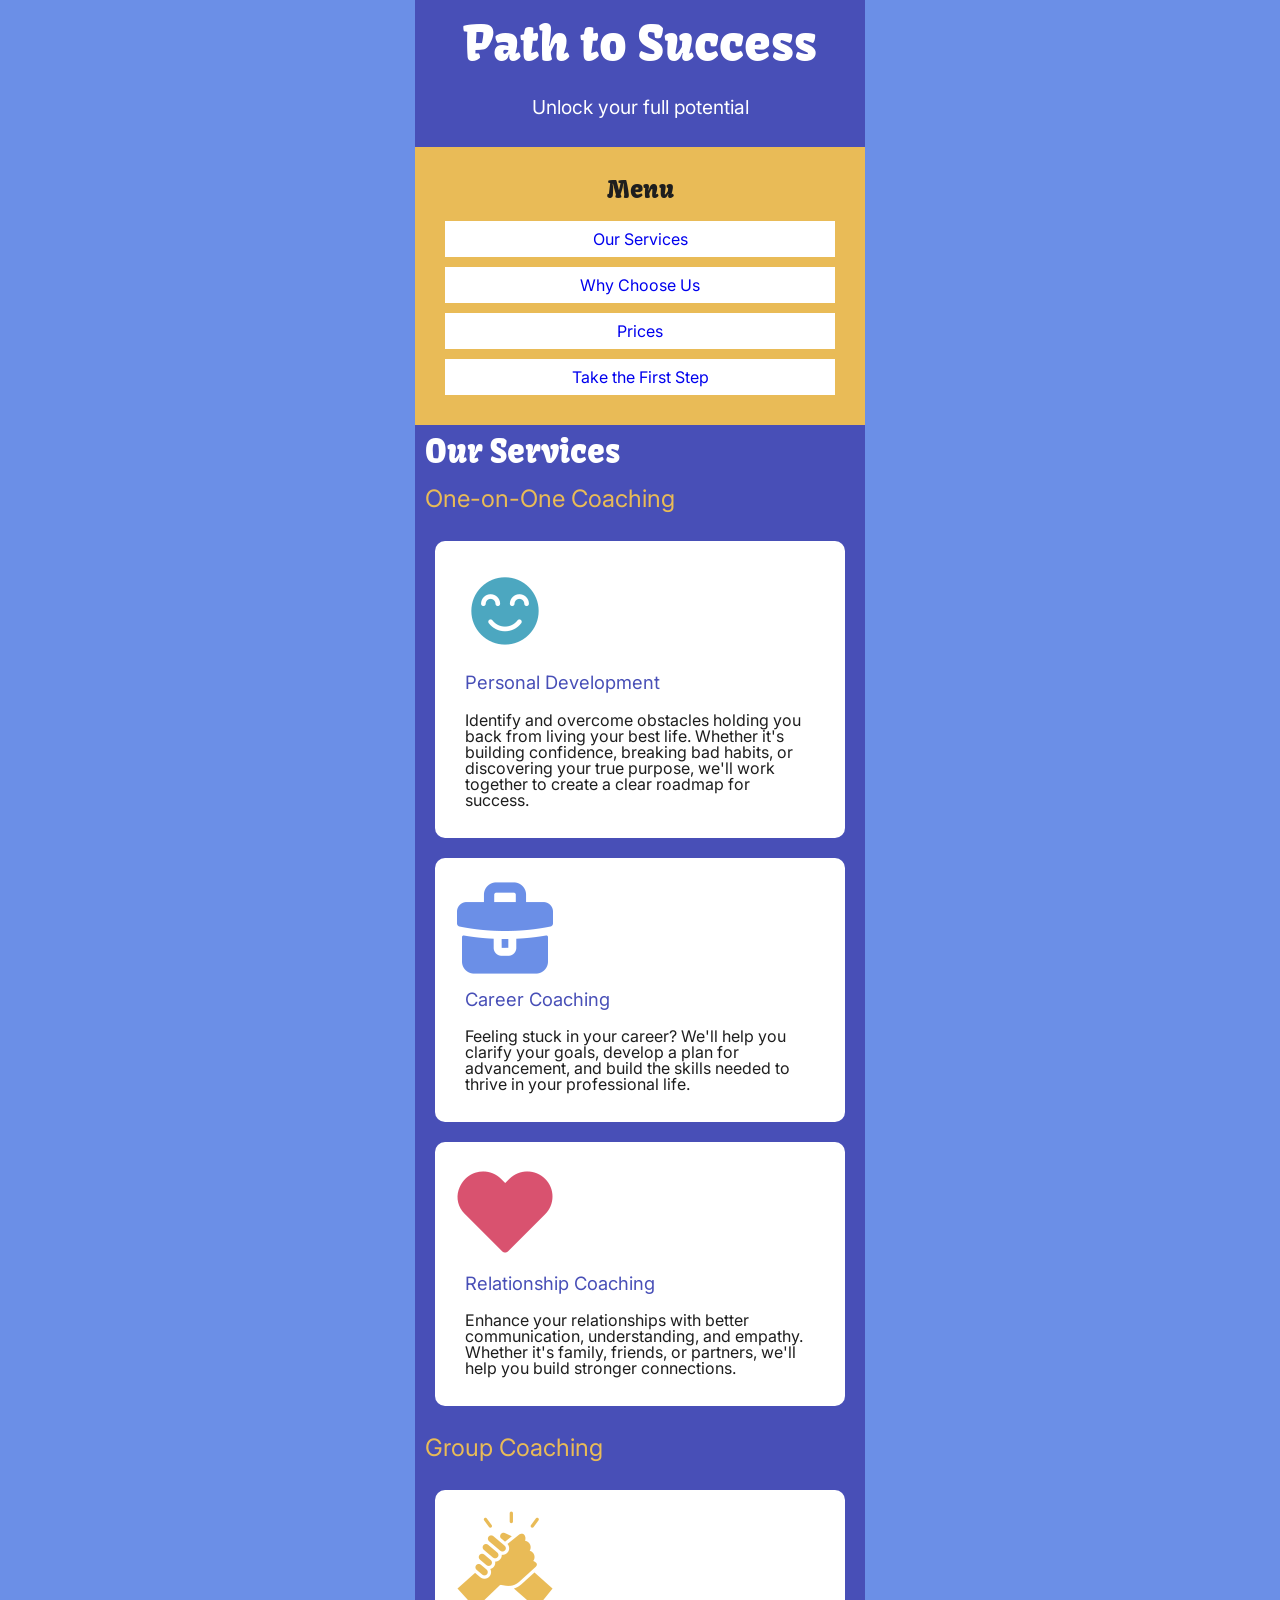
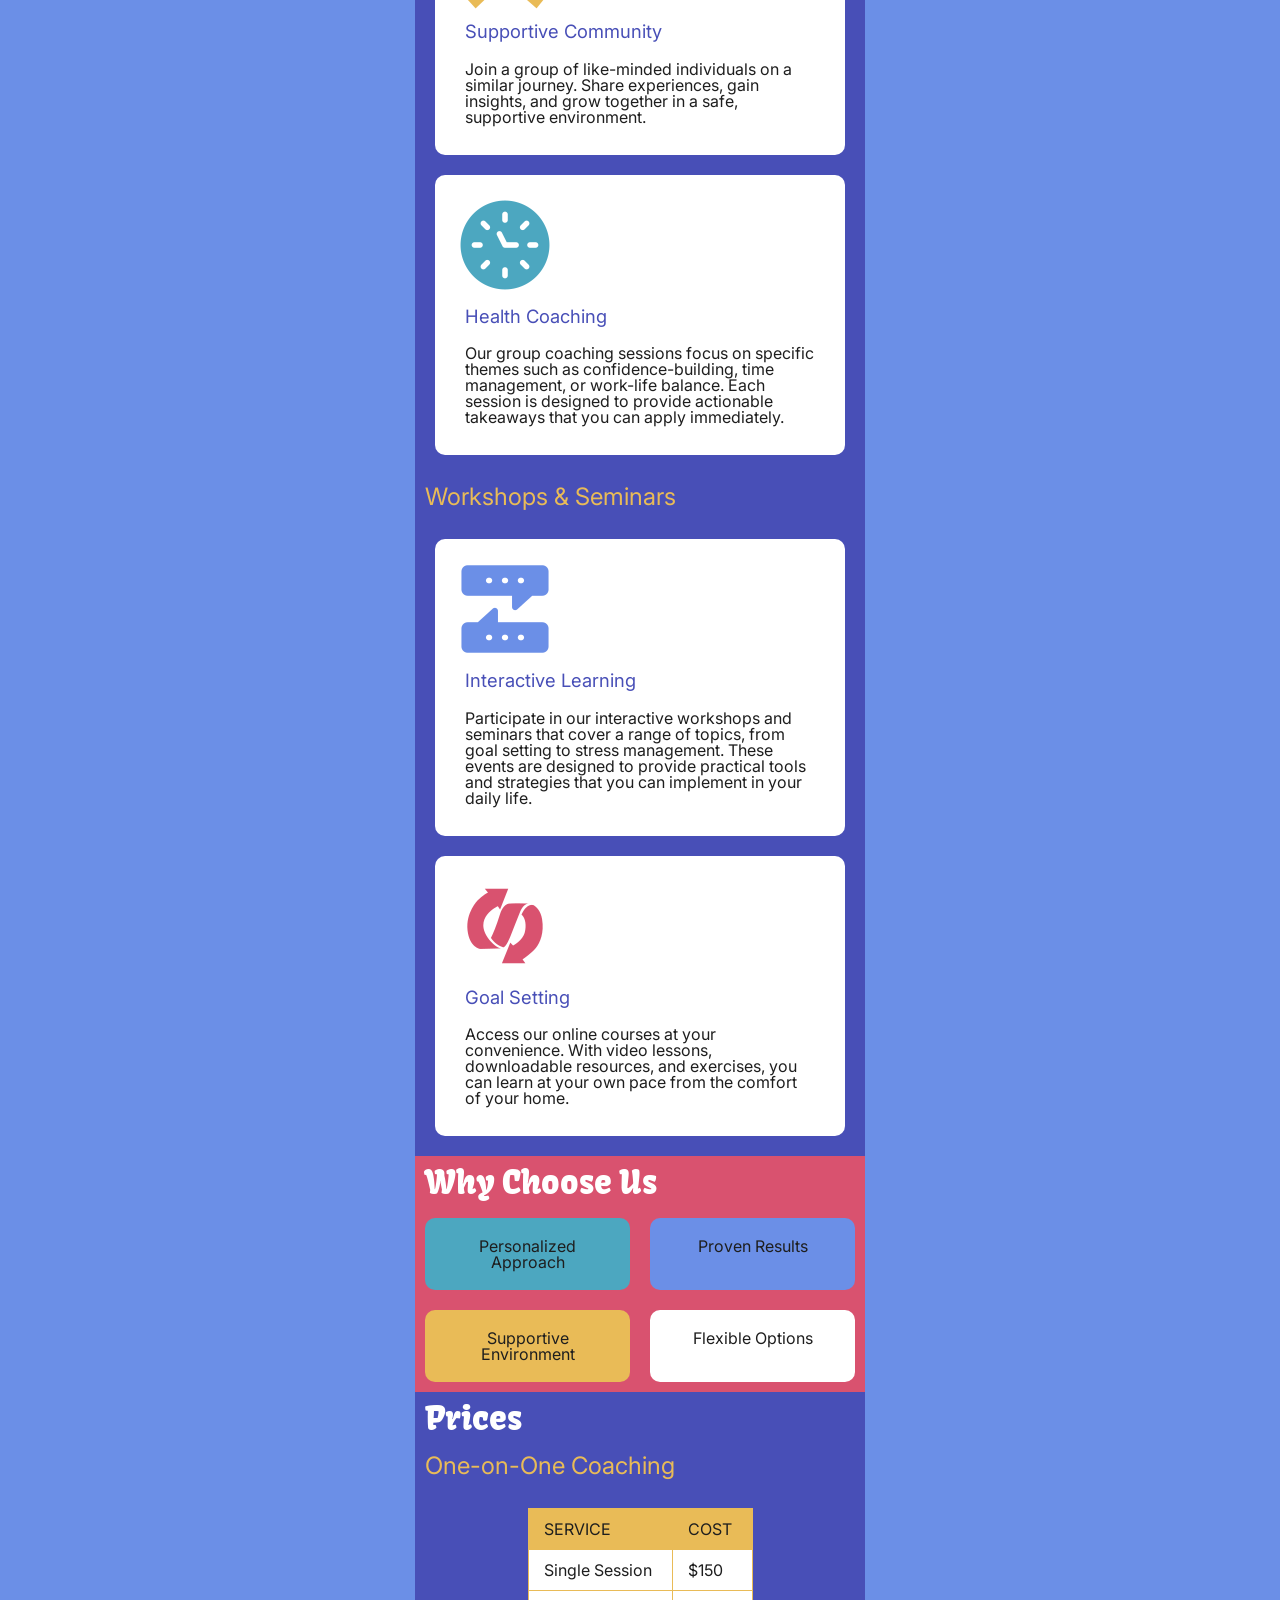
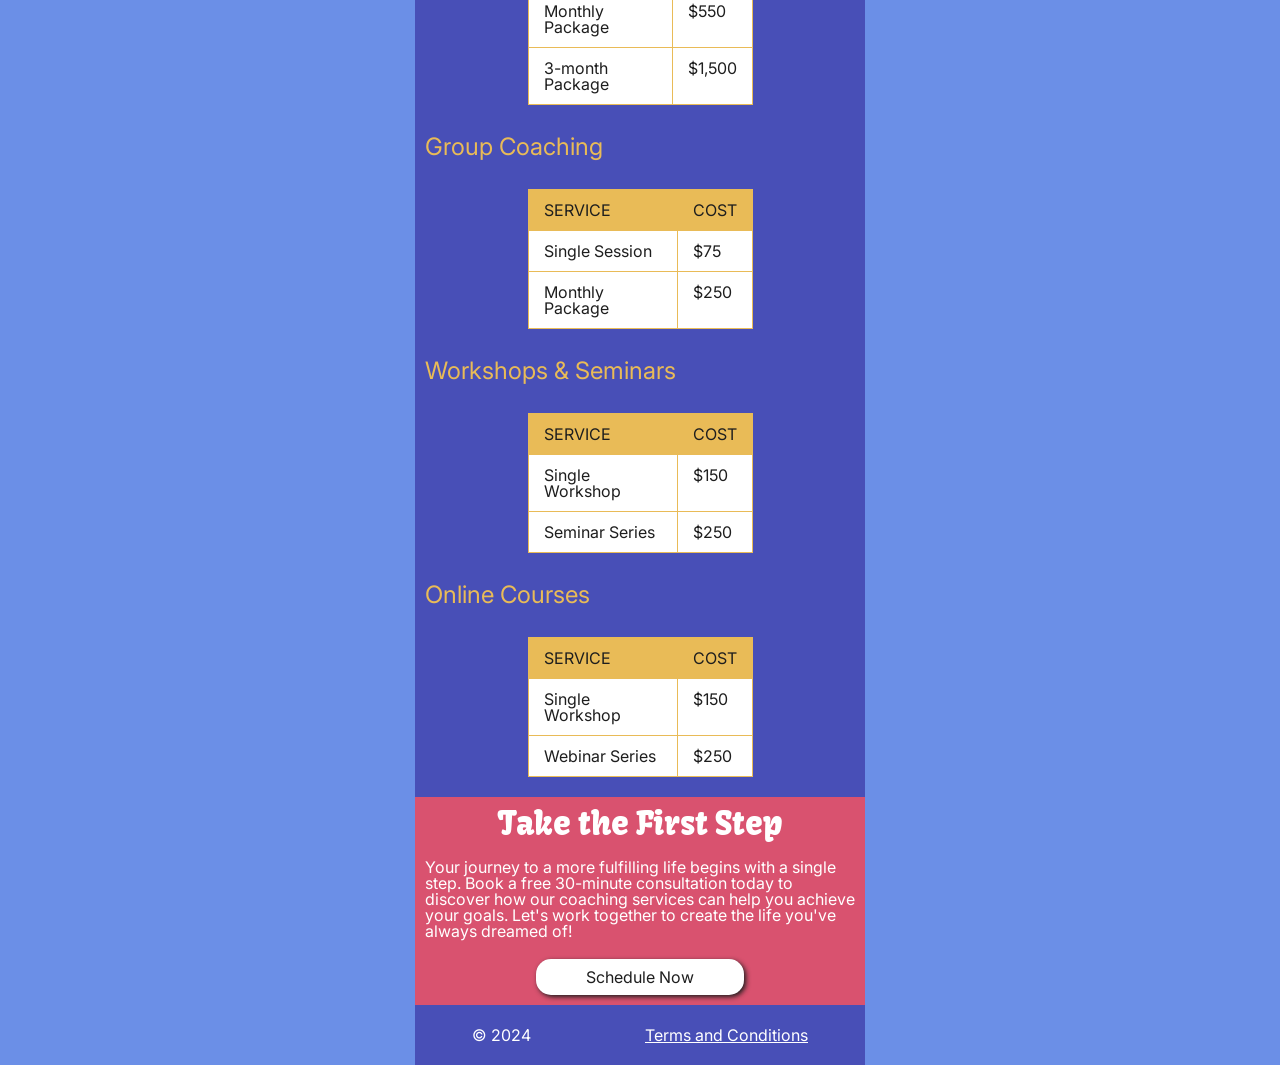
<file: index.html>
<!DOCTYPE html>
<html lang="en">
<head>
    <meta charset="UTF-8">
    <meta name="viewport" content="width=device-width, initial-scale=1.0">
    <title>Path to Success</title>
    <link rel="stylesheet" href="styles.css">
</head>
<body>
    <header>
        <h1>Path to Success</h1>
        <p> Unlock your full potential </p>
    
        <nav>
            <h2>Menu</h2>
            <ul>
                <li><a href="#services">Our Services</a></li>
                <li><a href="#why-choose-us">Why Choose Us</a></li>
                <li><a href="#prices">Prices</a></li>
                <li><a href="#first-step">Take the First Step</a></li>
            </ul>
        </nav>
    </header>
    <main>
        <section id="services">
            <h2>Our Services</h2>
            <h3>One-on-One Coaching</h3>
            <section class="personal-development">
                <img src="images/personal-development.png" alt="teal icon of a smile">
                <h4>Personal Development</h4>
                <p>Identify and overcome obstacles holding you back from living your best life. Whether it's building confidence, breaking bad habits, or discovering your true purpose, we'll work together to create a clear roadmap for success.</p>
            </section>
            <section class="career-coaching">
                <img src="images/career-coaching.png" alt="lavender icon of a briefcase">
                <h4>Career Coaching</h4>
                <p>Feeling stuck in your career? We'll help you clarify your goals, develop a plan for advancement, and build the skills needed to thrive in your professional life.</p>
            </section>
            <section class="relationship-coaching">
                <img src="images/relationship-coaching.png" alt="pink icon of a heart">
                <h4>Relationship Coaching</h4>
                <p>Enhance your relationships with better communication, understanding, and empathy. Whether it's family, friends, or partners, we'll help you build stronger connections.</p>
            </section>
            <h3>Group Coaching</h3>    
            <section class="group-coaching">
                <img src="images/supportive-community.png" alt="yellow icon of hands clasping">
                <h4>Supportive Community</h4>
                <p>Join a group of like-minded individuals on a similar journey. Share experiences, gain insights, and grow together in a safe, supportive environment.</p>
            </section>
            <section class="focused-sessions">
                <img src="images/focused-session.png" alt="teal icon of a clock face">
                <h4>Health Coaching</h4>
                <p>Our group coaching sessions focus on specific themes such as confidence-building, time management, or work-life balance. Each session is designed to provide actionable takeaways that you can apply immediately.</p>
            </section>
            <h3>Workshops &amp; Seminars</h3>
            <section class="interactive-learning">
                <img src="images/interactive-learning.png" alt="lavender icon of text conversation">
                <h4>Interactive Learning</h4>
                <p>Participate in our interactive workshops and seminars that cover a range of topics, from goal setting to stress management. These events are designed to provide practical tools and strategies that you can implement in your daily life.</p>
            </section>
            <section class="online-courses">
                <img src="images/flexible-learning.png" alt="pink icon of a curly arrow">
                <h4>Goal Setting</h4>
                <p>Access our online courses at your convenience. With video lessons, downloadable resources, and exercises, you can learn at your own pace from the comfort of your home.</p>
            </section>
        </section>
        <section id="why-choose-us">
            <h2>Why Choose Us</h2>
            <ul>
                <li>Personalized Approach</li>
                <li>Proven Results</li>
                <li>Supportive Environment</li>
                <li>Flexible Options</li>
            </ul>
        </section>
        <section id="prices">
            <h2>Prices</h2>
            <h3>One-on-One Coaching</h3>
        <table class="one-on-one-prices">
            
            <thead>
                <tr>
                    <th>Service</th>
                    <th>Cost</th>
                </tr>
            </thead>
            <tbody>
                <tr>
                    <td>Single Session</td>
                    <td>$150</td>
                </tr>
                <tr>
                    <td>Monthly Package</td>
                    <td>$550</td>
                </tr>
                <tr>
                    <td>3-month Package</td>
                    <td>$1,500</td>
            </tbody>
        </table>
        <h3>Group Coaching</h3>
        <table class="group-coaching-prices">
    
            <thead>
                <tr>
                    <th>Service</th>
                    <th>Cost</th>
                </tr>
            </thead>
            <tbody>
                <tr>
                    <td>Single Session</td>
                    <td>$75</td>
                </tr>
                <tr>
                    <td>Monthly Package</td>
                    <td>$250</td>
                </tr>   
            </tbody>
        </table>
        <h3>Workshops &amp; Seminars</h3>
        <table class="workshops-seminars-prices">
            
            <thead>
                <tr>
                    <th>Service</th>
                    <th>Cost</th>
                </tr>
            </thead>
            <tbody>
                <tr>
                    <td>Single Workshop</td>
                    <td>$150</td>
                </tr>
                <tr>
                    <td>Seminar Series</td>
                    <td>$250</td>
                </tr>
            </tbody>
        </table>
        <h3>Online Courses</h3>
        <table class="online-courses-prices">
            
            <thead>
                <tr>
                    <th>Service</th>
                    <th>Cost</th>
                </tr>
            </thead>
            <tbody>
                <tr>
                    <td>Single Workshop</td>
                    <td>$150</td>
                </tr>
                <tr>
                    <td>Webinar Series</td>
                    <td>$250</td>
                </tr>
            </tbody>
        </table>
        </section>
        <section id="first-step">
            <h2>Take the First Step</h2>
            <p>Your journey to a more fulfilling life begins with a single step. Book a free 30-minute consultation today to discover how our coaching services can help you achieve your goals. Let's work together to create the life you've always dreamed of!</p>
            <a href="#">Schedule Now</a>
        </section>
    </main>
    <footer>
        <p>&copy; 2024</p>
        <a href="#">Terms and Conditions</a>
    </footer>
</file>
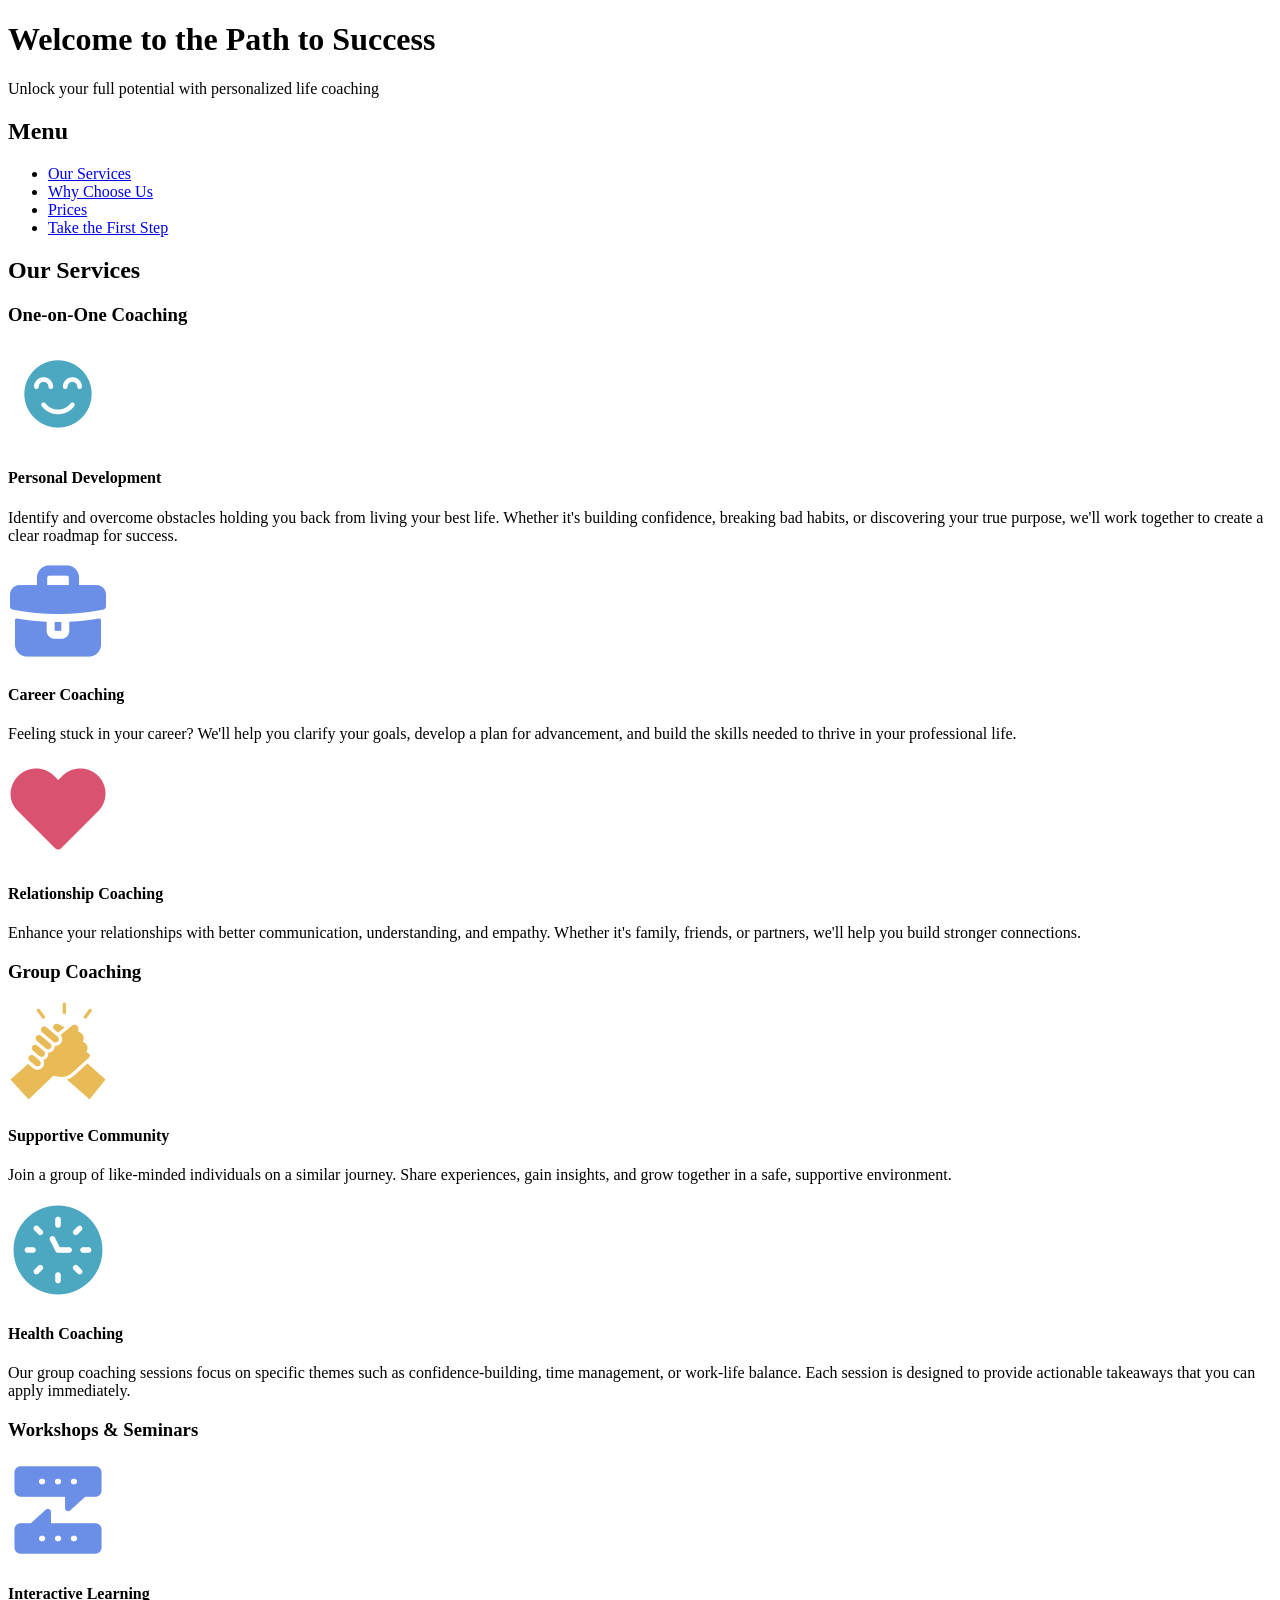
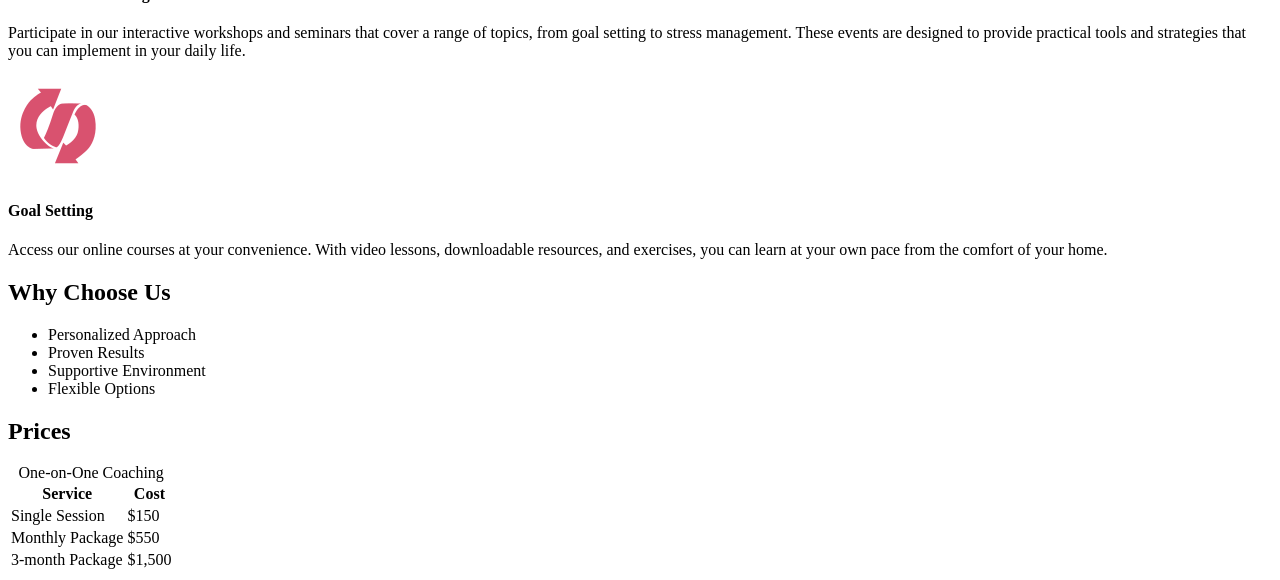
<file: Path to Success.html>
<!DOCTYPE html>
<!-- saved from url=(0074)file:///Users/sydneyrush/Documents/git215/final/path-to-success/index.html -->
<html lang="en"><head><meta http-equiv="Content-Type" content="text/html; charset=UTF-8">
    
    <meta name="viewport" content="width=device-width, initial-scale=1.0">
    <title>Path to Success</title>
    <link rel="stylesheet" href="file:///Users/sydneyrush/Documents/git215/final/path-to-success/styles.css">
</head>
<body>
    <header>
        <h1>Welcome to the Path to Success</h1>
        <p> Unlock your full potential with personalized life coaching</p>
    </header>
    <nav>
        <h2>Menu</h2>
        <ul>
            <li><a href="file:///Users/sydneyrush/Documents/git215/final/path-to-success/index.html#services">Our Services</a></li>
            <li><a href="file:///Users/sydneyrush/Documents/git215/final/path-to-success/index.html#why-choose-us">Why Choose Us</a></li>
            <li><a href="file:///Users/sydneyrush/Documents/git215/final/path-to-success/index.html#prices">Prices</a></li>
            <li><a href="file:///Users/sydneyrush/Documents/git215/final/path-to-success/index.html#section4">Take the First Step</a></li>
        </ul>
    </nav>
    <main>
        <section id="services">
            <h2>Our Services</h2>
            <h3>One-on-One Coaching</h3>
            <section class="personal-development">
                <img src="./Path to Success_files/personal-development.png" alt="teal icon of a smile">
                <h4>Personal Development</h4>
                <p>Identify and overcome obstacles holding you back from living your best life. Whether it's building confidence, breaking bad habits, or discovering your true purpose, we'll work together to create a clear roadmap for success.</p>
            </section>
            <section class="career-coaching">
                <img src="./Path to Success_files/career-coaching.png" alt="lavender icon of a briefcase">
                <h4>Career Coaching</h4>
                <p>Feeling stuck in your career? We'll help you clarify your goals, develop a plan for advancement, and build the skills needed to thrive in your professional life.</p>
            </section>
            <section class="relationship-coaching">
                <img src="./Path to Success_files/relationship-coaching.png" alt="pink icon of a heart">
                <h4>Relationship Coaching</h4>
                <p>Enhance your relationships with better communication, understanding, and empathy. Whether it's family, friends, or partners, we'll help you build stronger connections.</p>
            </section>
            <h3>Group Coaching</h3>    
            <section class="group-coaching">
                <img src="./Path to Success_files/supportive-community.png" alt="yellow icon of hands clasping">
                <h4>Supportive Community</h4>
                <p>Join a group of like-minded individuals on a similar journey. Share experiences, gain insights, and grow together in a safe, supportive environment.</p>
            </section>
            <section class="focused-sessions">
                <img src="./Path to Success_files/focused-session.png" alt="teal icon of a clock face">
                <h4>Health Coaching</h4>
                <p>Our group coaching sessions focus on specific themes such as confidence-building, time management, or work-life balance. Each session is designed to provide actionable takeaways that you can apply immediately.</p>
            </section>
            <h3>Workshops &amp; Seminars</h3>
            <section class="interactive-learning">
                <img src="./Path to Success_files/interactive-learning.png" alt="lavender icon of text conversation">
                <h4>Interactive Learning</h4>
                <p>Participate in our interactive workshops and seminars that cover a range of topics, from goal setting to stress management. These events are designed to provide practical tools and strategies that you can implement in your daily life.</p>
            </section>
            <section class="online-courses">
                <img src="./Path to Success_files/flexible-learning.png" alt="pink icon of a curly arrow">
                <h4>Goal Setting</h4>
                <p>Access our online courses at your convenience. With video lessons, downloadable resources, and exercises, you can learn at your own pace from the comfort of your home.</p>
            </section>
        </section>
        <section id="why-choose-us">
            <h2>Why Choose Us</h2>
            <ul>
                <li>Personalized Approach</li>
                <li>Proven Results</li>
                <li>Supportive Environment</li>
                <li>Flexible Options</li>
            </ul>
        </section>
        <section id="prices">
            <h2>Prices</h2>
        <table>
            <caption>One-on-One Coaching</caption>
            <thead>
                <tr>
                    <th>Service</th>
                    <th>Cost</th>
                </tr>
            </thead>
            <tbody>
                <tr>
                    <td>Single Session</td>
                    <td>$150</td>
                </tr>
                <tr>
                    <td>Monthly Package</td>
                    <td>$550</td>
                </tr>
                <tr>
                    <td>3-month Package</td>
                    <td>$1,500</td>
            </tr></tbody>
        </table></section></main></body></html>
</file>
<file: styles.css>
/* CSS BY Sydney Rush */
/* IMPORTED FONTS */
@import url('https://fonts.googleapis.com/css2?family=Inter:ital,opsz,wght@0,14..32,100..900;1,14..32,100..900&family=Kavoon&display=swap');
/* CSS RESET */
/* http://meyerweb.com/eric/tools/css/reset/ 
   v2.0 | 20110126
   License: none (public domain)
*/

html, body, div, span, applet, object, iframe,
h1, h2, h3, h4, h5, h6, p, blockquote, pre,
a, abbr, acronym, address, big, cite, code,
del, dfn, em, img, ins, kbd, q, s, samp,
small, strike, strong, sub, sup, tt, var,
b, u, i, center,
dl, dt, dd, ol, ul, li,
fieldset, form, label, legend,
table, caption, tbody, tfoot, thead, tr, th, td,
article, aside, canvas, details, embed, 
figure, figcaption, footer, header, hgroup, 
menu, nav, output, ruby, section, summary,
time, mark, audio, video {
	margin: 0;
	padding: 0;
	border: 0;
	font-size: 100%;
	font: inherit;
	vertical-align: baseline;
}
/* HTML5 display-role reset for older browsers */
article, aside, details, figcaption, figure, 
footer, header, hgroup, menu, nav, section {
	display: block;
}
body {
	line-height: 1;
}
ol, ul {
	list-style: none;
}
blockquote, q {
	quotes: none;
}
blockquote:before, blockquote:after,
q:before, q:after {
	content: '';
	content: none;
}
table {
	border-collapse: collapse;
	border-spacing: 0;
}



/* ROOT VARIABLES */
:root {
	--Teal :#4CA7C0;
	--Purple: #484FB7;
	--Lavender: #6B8FE7;
	--Yellow: #E9BB57; 
	--Pink: #D9526F;
	--Dark-gray: #1E1E1E; 
	--White: #ffffff; 
}
/* GLOBAL STYLES (mobile first/small) */
/* header styles */
body {
	font-family: 'Inter', sans-serif;
	background-color: var(--Lavender);
	color: var(--White);
		
}
header,main,footer {
	max-width: 450px;
	margin: 0 auto;
	
	background-color: var(--Purple);
	max-width: 450px;
}
header{
	text-align: center;
}
h1{
	font-family: 'Kavoon', cursive;
	font-size: 3em;
	padding:20px;
}
header p{
	font-size: 1.2em;
	padding: 10px;
	margin-bottom: 20px;
}
nav {
	background-color: var(--Yellow);
	padding: 20px;
	
}
nav h2 {
	font-size: 1.5em;
	font-family: 'Kavoon', cursive;
	color: var(--Dark-gray);
}

nav ul li {
	padding: 10px;
	background-color: var(--White);
	margin: 10px ;	
	text-align: center;	
}
nav a{
	text-decoration: none;
	padding: 10px;
	

}
nav li:hover{
	color: var(--Dark-gray);
	background-color: var(--Pink);

}
nav a:hover{
	color: var(--White);
}
	
/* main styles */
/* services section */

#services section {
	padding: 20px;
	background-color: var(--White);
	color: var(--Dark-gray);
	margin: 20px;
	border-radius: 10px;
}
h2{
	font-family: 'Kavoon', cursive;
	font-size: 2em;
	padding: 10px;
	
}
h3{
	font-size: 1.5em;
	padding: 10px;
	color: var(--Yellow);
}
h4{
	font-size: 1.15em;
	padding: 10px;
	color: var(--Purple);
}
section p{
	padding: 10px;
	color: var(--Dark-gray);
}
/*why choose us section */
#why-choose-us {
	background-color: var(--Pink);
	
}
#why-choose-us ul {
	display: grid;
	grid-template-columns: 1fr 1fr;
	gap: 20px;
	padding: 10px;
	background-color: var(--Pink);
}
#why-choose-us li:nth-child(1){
	color: var(--Dark-gray);
	padding: 20px;
	text-align: center;
	border-radius: 10px;
	background-color: var(--Teal);
}
#why-choose-us li:nth-child(2){
	color: var(--Dark-gray);
	padding: 20px;
	text-align: center;
	border-radius: 10px;
	background-color: var(--Lavender);
}
#why-choose-us li:nth-child(3){
	color: var(--Dark-gray);
	padding: 20px;
	text-align: center;
	border-radius: 10px;
	background-color: var(--Yellow);

}	
#why-choose-us li:nth-child(4){
	color: var(--Dark-gray);
	padding: 20px;
	text-align: center;
	border-radius: 10px;
	background-color: var(--White);
}
/*prices section */
table {
	width: 50%;
	margin: 20px auto;
	border-collapse: collapse;
	justify-self: center;
}
table, th, td {
	border: 1px solid var(--Yellow);
}
th, td {
	padding: 12px 15px;
	text-align: left;
}
th {
	background-color: var(--Yellow);
	color: var(--Dark-gray);
	text-transform: uppercase;
}
td {
	background-color: var(--White);
	color: var(--Dark-gray);
}
#prices h3{
	color: var(--Yellow);
}
/* first steps styles */
#first-step {
	background-color: var(--Pink);
	color: var(--White);
	display: flex;
	flex-direction: column;
	align-items: center;
}
#first-step p {
	padding: 10px;	
	color: var(--White);
}
#first-step a{
	text-decoration: none;
	background-color: white;
	color: var(--Dark-gray);
	padding: 10px 50px;
	margin: 10px;
	border-radius: 15px; 
	box-shadow: var(--Dark-gray) 2px 2px 5px;		
}
#first-step a:hover{
	background-color: var(--Yellow);
	color: var(--Dark-gray);
	box-shadow: var(--Dark-gray) 4px 4px 10px;
}
/*footer styles */
footer {
	display: flex;
	flex-direction: row;
	justify-content: space-around;
	align-items: center;
	height: 60px;
}
footer a {
	
	color: var(--White);
}
</file>
